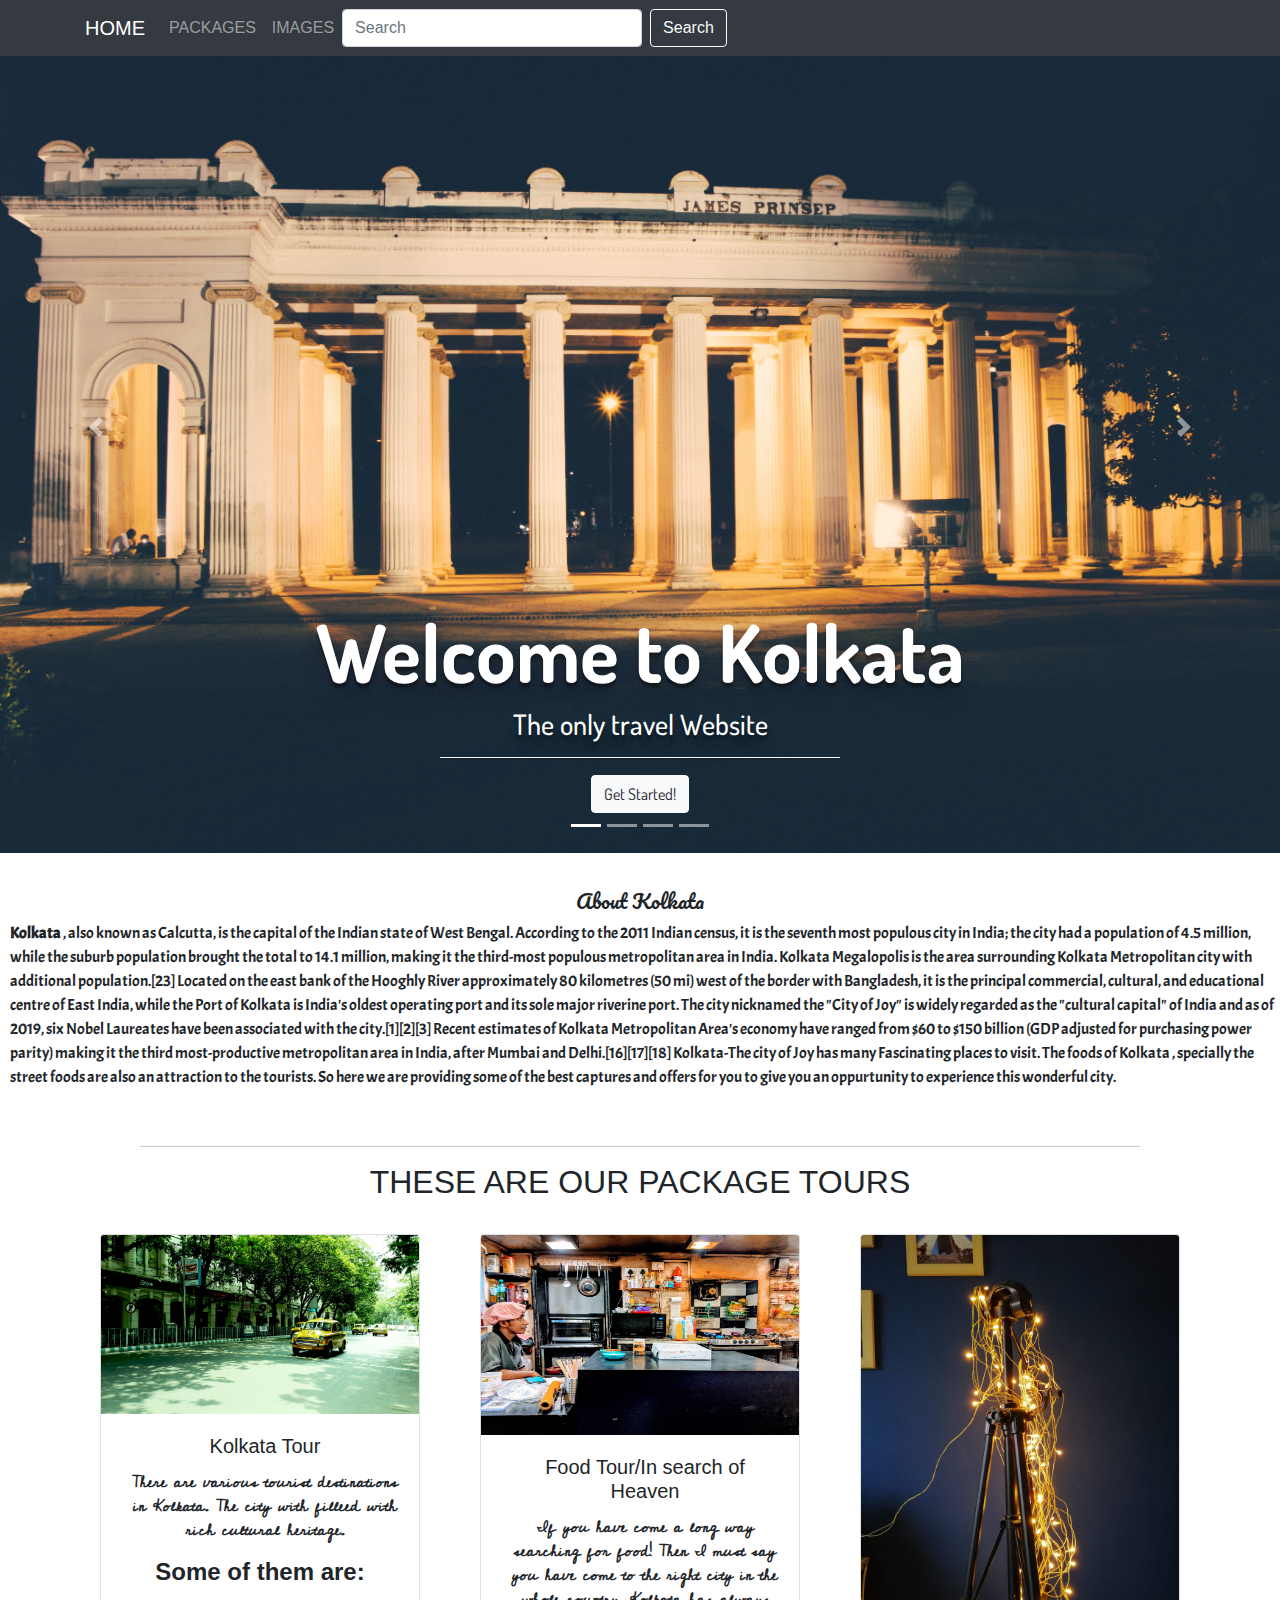
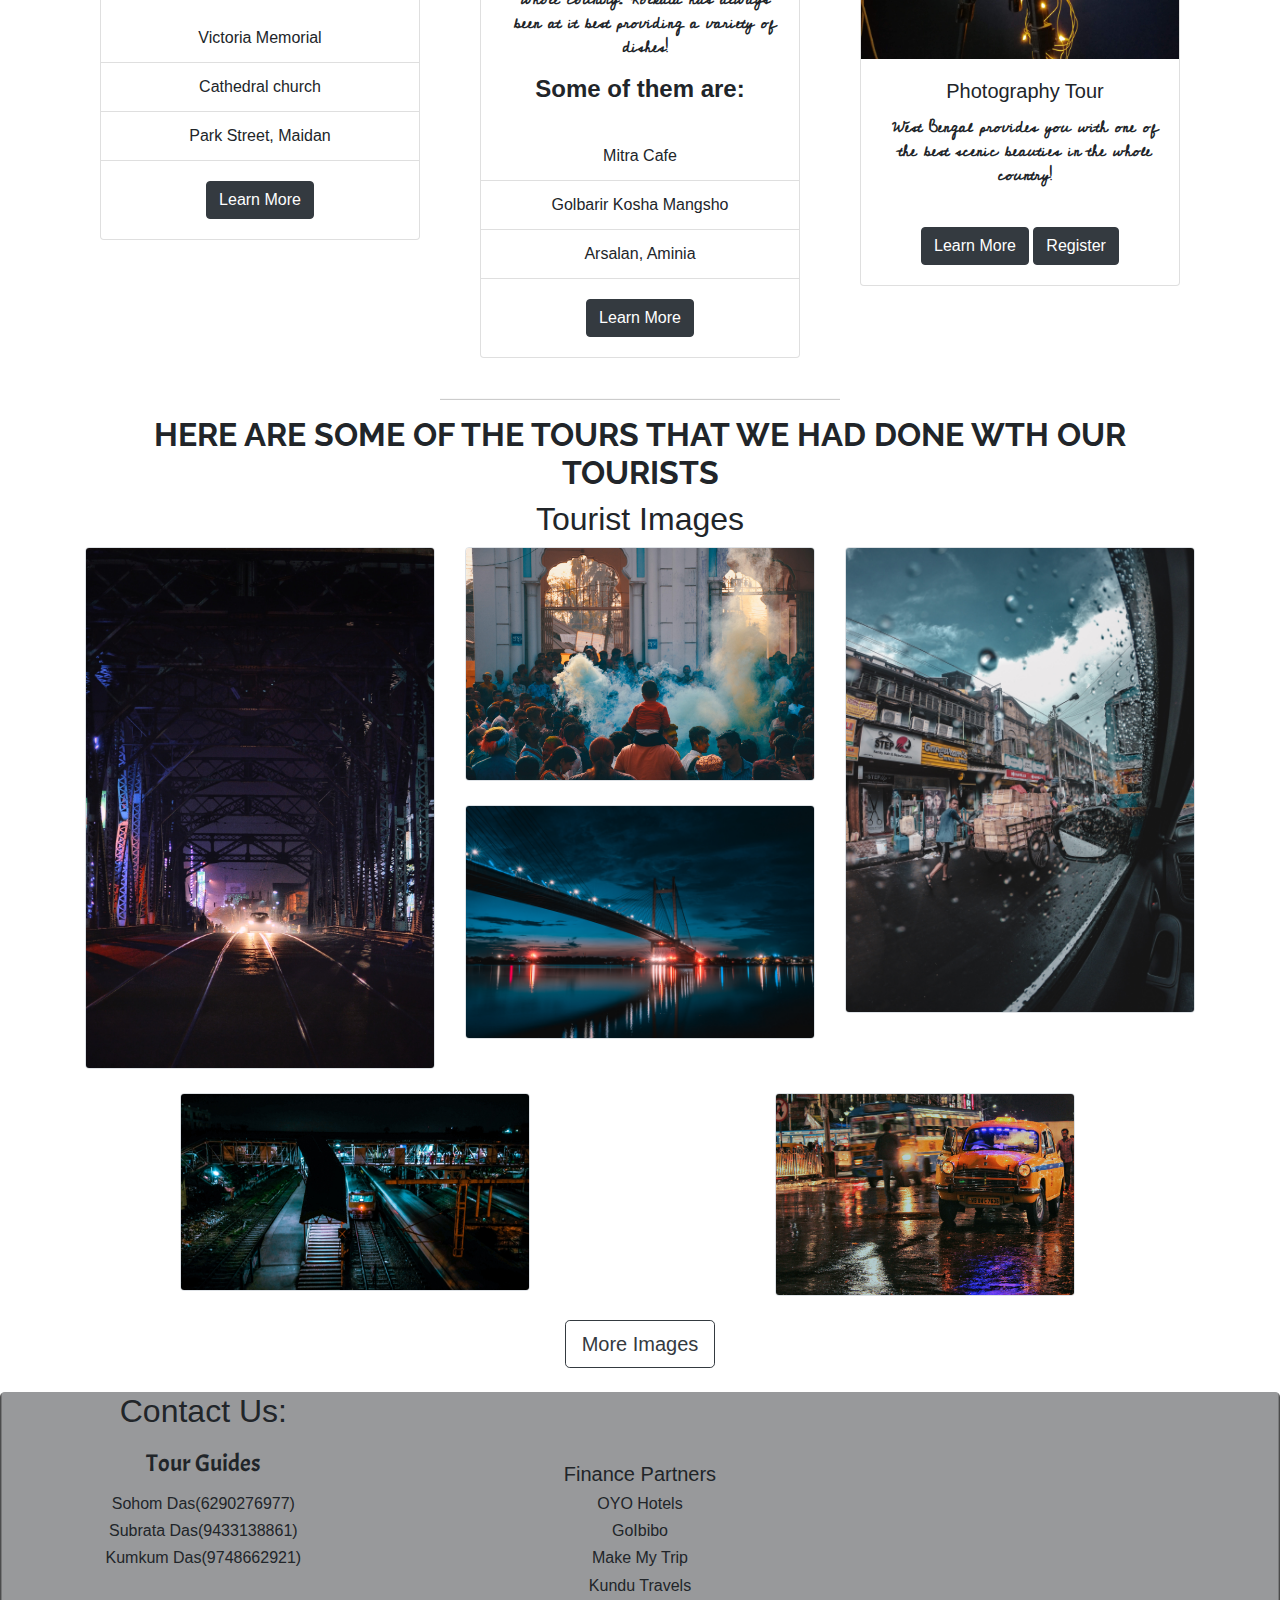
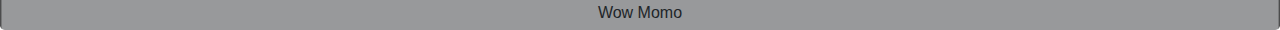
<file: index.html>
<!DOCTYPE html>
<html style="scroll-behavior: smooth;">
<head>
	<title>Tourism</title>
	<link rel="stylesheet" href="https://stackpath.bootstrapcdn.com/bootstrap/4.4.1/css/bootstrap.min.css" integrity="sha384-Vkoo8x4CGsO3+Hhxv8T/Q5PaXtkKtu6ug5TOeNV6gBiFeWPGFN9MuhOf23Q9Ifjh" crossorigin="anonymous">
    <link rel="stylesheet" href="https://use.fontawesome.com/releases/v5.4.1/css/all.css" integrity="sha384-5sAR7xN1Nv6T6+dT2mhtzEpVJvfS3NScPQTrOxhwjIuvcA67KV2R5Jz6kr4abQsz"
        crossorigin="anonymous">
        <link rel="stylesheet" type="text/css" href="st.css">
        <link href="https://fonts.googleapis.com/css2?family=Dosis:wght@200;500&display=swap" rel="stylesheet">
        <link href="https://fonts.googleapis.com/css2?family=Josefin+Sans:ital,wght@0,300;1,400&display=swap" rel="stylesheet">
        <link href="https://fonts.googleapis.com/css2?family=Cedarville+Cursive&display=swap" rel="stylesheet">
        <link rel="stylesheet" type="text/css" href="https://tenor.com/view/cony-brown-travel-cony-and-brown-vacation-gif-14774329">
        <link href="https://fonts.googleapis.com/css2?family=Raleway:ital,wght@0,200;1,500;1,600&display=swap" rel="stylesheet">
        <link href="https://fonts.googleapis.com/css2?family=Pacifico&display=swap" rel="stylesheet">
        <link href="https://fonts.googleapis.com/css2?family=Acme&display=swap" rel="stylesheet">

        <style>
          #header{
                background: url("Grey.png") center center/cover no-repeat
                }

        </style>
        </head>
        
<body>
	
<nav class="navbar navbar-expand-lg navbar-dark bg-dark fixed-top">
  <div class="container">
  	<a class="navbar-brand" href="#">HOME  </a>
  	<button class="navbar-toggler" type="button" data-toggle="collapse" data-target="#navbarSupportedContent" aria-controls="navbarSupportedContent" aria-expanded="false" aria-label="Toggle 	navigation">
    	<span class="navbar-toggler-icon"></span>
  	</button>

  	<div class="collapse navbar-collapse" id="navbarSupportedContent">
    	<ul class="navbar-nav mr-auto">
      	<li class="nav-item ">
        	<a class="nav-link" href="#package">PACKAGES  </a>
      	</li>

        	<a class="nav-link" href="#image">IMAGES  </a>
      <form class="form-inline my-2 my-lg-0">
      <input class="form-control mr-sm-2" type="search" placeholder="Search" aria-label="Search" style="width: 300px">
      <button class="btn btn-outline-light my-2 my-sm-0" type="submit">Search</button>

    </form>
	</ul>
	
    
  </div>
</div>
</nav>

<section id="header" class="jumbotron text-center">
  	
  
    <div id="carouselExampleCaptions" class="carousel slide" data-ride="carousel">
  <ol class="carousel-indicators">
    <li data-target="#carouselExampleCaptions" data-slide-to="0" class="active"></li>
    <li data-target="#carouselExampleCaptions" data-slide-to="1"></li>
    <li data-target="#carouselExampleCaptions" data-slide-to="2"></li>
    <li data-target="#carouselExampleCaptions" data-slide-to="3"></li>
  </ol>
  <div class="carousel-inner">
    <div class="carousel-item active">
      <img src="ghat.jpg" class="d-block w-100" >
      <div class="carousel-caption d-none d-md-block">
        <div id="content">
            <h1>Welcome to Kolkata</h1>
            <h3>The only travel Website</h3>
            <hr>
            <button class="btn btn-default btn-light">Get Started!</button>
        </div>
      </div>
    </div>
    <div class="carousel-item">
      <img src="pi2.jpg" class="d-block w-100" >
      <div class="carousel-caption d-none d-md-block">
        <div id="content">
            <h1>Welcome to Kolkata</h1>
            <h3>The only travel Website</h3>
            <hr>
            <button class="btn btn-default btn-light">Get Started!</button>
          </div>
      </div>
    </div>
    <div class="carousel-item">
      <img src="pi3.jpg" class="d-block w-100" >
      <div class="carousel-caption d-none d-md-block">
        <div id="content">
            <h1>Welcome to Kolkata</h1>
            <h3>The only travel Website</h3>
            <hr>
            <button class="btn btn-default btn-light">Get Started!</button>
          </div>
      </div>
    </div>
    <div class="carousel-item">
      <img src="maidan.jpg" class="d-block w-100" >
      <div class="carousel-caption d-none d-md-block">
        <div id="content">
            <h1>Welcome to Kolkata</h1>
            <h3>The only travel Website</h3>
            <hr>
            <button class="btn btn-default btn-light">Get Started!</button>
          </div>
      </div>
    </div>
  </div>
  <a class="carousel-control-prev" href="#carouselExampleCaptions" role="button" data-slide="prev">
    <span class="carousel-control-prev-icon" aria-hidden="true"></span>
    <span class="sr-only">Previous</span>
  </a>
  <a class="carousel-control-next" href="#carouselExampleCaptions" role="button" data-slide="next">
    <span class="carousel-control-next-icon" aria-hidden="true"></span>
    <span class="sr-only">Next</span>
  </a>
</div>
 </section>
	<section id="gallery">
  			
  				<div class="row">
  					<div class="col-lg-12 mb-4">
  						<div class="card border-0 mt-1">
  							
  							<div class="body">
  								<center><h5 class="card-title1">About Kolkata</h5>
  								<p class="card-text1" id="sohom"><b>Kolkata</b> , also known as Calcutta, is the capital of the Indian state of West Bengal. According to the 2011 Indian census, it is the seventh most populous city in India; the city had a population of 4.5 million, while the suburb population brought the total to 14.1 million, making it the third-most populous metropolitan area in India. Kolkata Megalopolis is the area surrounding Kolkata Metropolitan city with additional population.[23] Located on the east bank of the Hooghly River approximately 80 kilometres (50 mi) west of the border with Bangladesh, it is the principal commercial, cultural, and educational centre of East India, while the Port of Kolkata is India's oldest operating port and its sole major riverine port. The city nicknamed the "City of Joy" is widely regarded as the "cultural capital" of India and as of 2019, six Nobel Laureates have been associated with the city.[1][2][3] Recent estimates of Kolkata Metropolitan Area's economy have ranged from $60 to $150 billion (GDP adjusted for purchasing power parity) making it the third most-productive metropolitan area in India, after Mumbai and Delhi.[16][17][18]
  								Kolkata-The city of Joy has many Fascinating places to visit. The foods of Kolkata , specially the street foods are also an attraction to the tourists. So here we are providing some of the best captures and offers for you to give you an oppurtunity to experience this wonderful city.</p></center>
  								
  							</div>
  						</div>
  					</div>
  					
  					
          </div>
          
  			
  		      <hr style="width: 1000px">

  			<div class="container">
          <div id="package">

          <center><h2>THESE ARE OUR PACKAGE TOURS</h2></center>
          <br>
          <center>
  				<div class="row">
  					<div class="col-lg-4 mb-4">
  						<div class="card" style="width: 20rem;">
                <img src="road.jpg" class="card-img-top" alt="...">
                <div class="card-body">
                  <h5 class="card-title">Kolkata Tour</h5>
                  <p class="card-text"><b>There are various tourist destinations in Kolkata. The city with filleed with rich cultural heritage.</b></p>
                  <h4><b>Some of them are:</b></h4>
                </div>
                <ul class="list-group list-group-flush">
                  <li class="list-group-item">Victoria Memorial</li>
                  <li class="list-group-item">Cathedral church</li>
                  <li class="list-group-item">Park Street, Maidan</li>
                </ul>
                <div class="card-body">
                  <button class="btn btn-default btn-dark"><a href="package1.html" class="card-link" style="color: white">Learn More</a></button>
                  
                </div>
              </div>
            </div>
  					
            <div class="col-12 col-lg-4 mb-4">
  					<div class="card" style="width: 20rem;">
                <img src="pi10.jpg" class="card-img-top" alt="..." style="height: 200px">
                <div class="card-body">
                  <h5 class="card-title">Food Tour/In search of Heaven</h5>
                  <p class="card-text"><b>If you have come a long way searching for food! Then I must say you have come to the right city in the whole country. Kolkata has always been at it best providing a variety of dishes!</b></p>
                  <h4><b>Some of them are:</b></h4>
                </div>
                <ul class="list-group list-group-flush">
                  <li class="list-group-item">Mitra Cafe</li>
                  <li class="list-group-item">Golbarir Kosha Mangsho</li>
                  <li class="list-group-item">Arsalan, Aminia</li>
                </ul>
                <div class="card-body">
                  <button class="btn btn-default btn-dark"><a href="food1.html" class="card-link" style="color: white">Learn More</a></button>
                </div>
              </div>
            </div>
  								
  						
            <div class="col-12 col-lg-4 mb-4">
          <div class="card" style="width: 20rem;">
                <img src="pi11.jpg" class="card-img-top" alt="...">
                <div class="card-body">
                  <h5 class="card-title">Photography Tour</h5>
                  <p class="card-text"><b>West Bengal provides you with one of the best scenic beauties in the whole country!</b></p>
                </div>
                
                <div class="card-body">
                  <button class="btn btn-default btn-dark"><a href="#" class="card-link" style="color: white">Learn More</a></button>
                  <button class="btn btn-default btn-dark"><a href="#" class="card-link" style="color: white">Register</a></button>
                </div>
              </div>
            </div>
        </div>
      </center>
      </div>
          <hr>
          <center>
          <h2 class="conti">
            <b>HERE ARE SOME OF THE TOURS THAT WE HAD DONE WTH OUR TOURISTS</b>
          </h2>
          <h2>Tourist Images</h2>
        <div class="row text-center" id="image" style="display:flex; flex-wrap:wrap;">    
          
            <div class="col-4">
              <img src="z1.jpg" class="img-thumbnail"  width="350"> 
            </div>
            <div class="col-4">
              <img src="z2.jpg" class="img-thumbnail" width="350" height="100" > 
              <br>
              <br>
              <img src="z4.jpg" class="img-thumbnail" width="350" height="190" > 
            </div>
            <div class="col-4">
              <img src="z3.jpg" class="img-thumbnail" width="350" height="100" > 
            </div>
          </div>
          <br>
          <div class="row text-center" style="display:flex; flex-wrap:wrap;">
            <div class="col-6">
              <img src="y10.jpg" class="img-thumbnail"  width="350"> 
            </div>
            <div class="col-6">
              <img src="y5.jpg" class="img-thumbnail"  width="300"> 
            </div>
          </div>
          <br>
          <div class="row">
            <div class="col-lg-12">
              <button type="button" class="btn btn-outline-dark btn-lg">More Images</button>
            </div>
          </div>
          </div>
            
            
        </center>
          </section>
          <br>


          <section id="header" class="jumbotron text-center">
          <div class="row">
            <div class="col-lg-4">
              <h2>Contact Us:   <i class="fab fa-facebook-square"></i>   <i class="fab fa-snapchat"></i>   <i class="fab fa-whatsapp"></i></h2>
            </div>
            <div class="col-lg-4">
              <h6></h6>
            </div>
            <div class="col-lg-4">
              <h6></h6>
            </div>
          </div>
          <br>
          <div class="row">
            <div class="col-lg-4"  id="use">
              <h4 class="shallow">Tour Guides</h4>
            </div>
            <div class="col-lg-4">
              <h5>Finance Partners</h5>
            </div>
            <div class="col-lg-4">
              <h6></h6>
            </div>
          </div>
          <div class="row">
            <div class="col-lg-4" id="use">
              <h6>Sohom Das(6290276977)</h6>
            </div>
            <div class="col-lg-4">
              <h6>OYO Hotels</h6>
            </div>
            <div class="col-lg-4">
              <h6></h6>
            </div>
          </div>
          <div class="row">
            <div class="col-lg-4" id="use">
              <h6>Subrata Das(9433138861)</h6>
            </div>
            <div class="col-lg-4">
              <h6>GoIbibo</h6>
            </div>
            <div class="col-lg-4">
              <h6></h6>
            </div>
          </div>
          <div class="row">
            <div class="col-lg-4"  id="use">
              <h6>Kumkum Das(9748662921)</h6>
            </div>
            <div class="col-lg-4">
              <h6>Make My Trip</h6>
            </div>
            <div class="col-lg-4">
              <h6></h6>
            </div>
          </div>
          <div class="row">
            <div class="col-lg-4"  id="use">
              <h6></h6>
            </div>
            <div class="col-lg-4">
              <h6>Kundu Travels</h6>
            </div>
            <div class="col-lg-4">
              <h6></h6>
            </div>
          </div>
          <div class="row">
            <div class="col-lg-4"  id="use">
              <h6></h6>
            </div>
            <div class="col-lg-4">
              <h6>Wow Momo</h6>
            </div>
            <div class="col-lg-4">
              <h6></h6>
            </div>
          </div>

      </section>
      
	
	
  <script type="text/javascript" src="back.js"></script>
	<script src="https://code.jquery.com/jquery-3.3.1.slim.min.js" integrity="sha384-q8i/X+965DzO0rT7abK41JStQIAqVgRVzpbzo5smXKp4YfRvH+8abtTE1Pi6jizo"
        crossorigin="anonymous"></script>
    <script src="https://cdnjs.cloudflare.com/ajax/libs/popper.js/1.14.3/umd/popper.min.js" integrity="sha384-ZMP7rVo3mIykV+2+9J3UJ46jBk0WLaUAdn689aCwoqbBJiSnjAK/l8WvCWPIPm49"
        crossorigin="anonymous"></script>
    <script src="https://stackpath.bootstrapcdn.com/bootstrap/4.1.3/js/bootstrap.min.js" integrity="sha384-ChfqqxuZUCnJSK3+MXmPNIyE6ZbWh2IMqE241rYiqJxyMiZ6OW/JmZQ5stwEULTy"
        crossorigin="anonymous"></script>

</body>
</html>
</file>
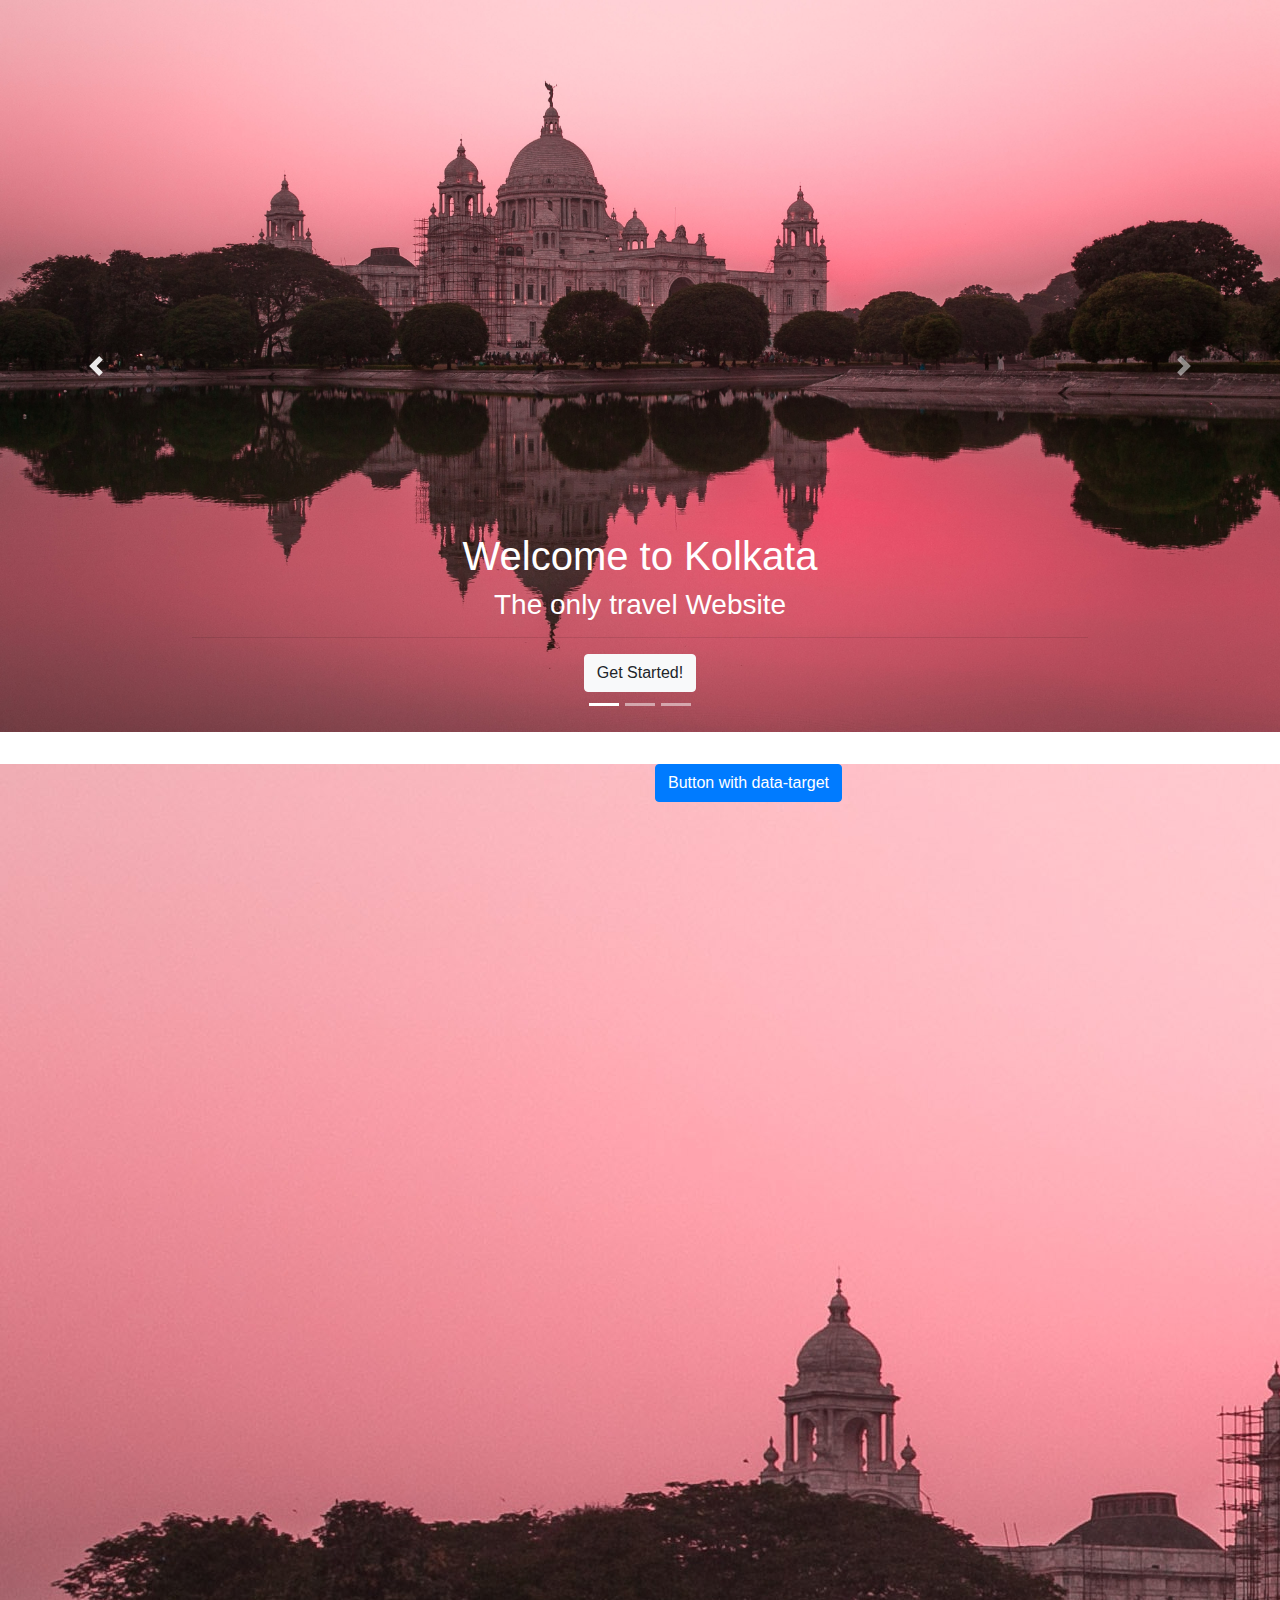
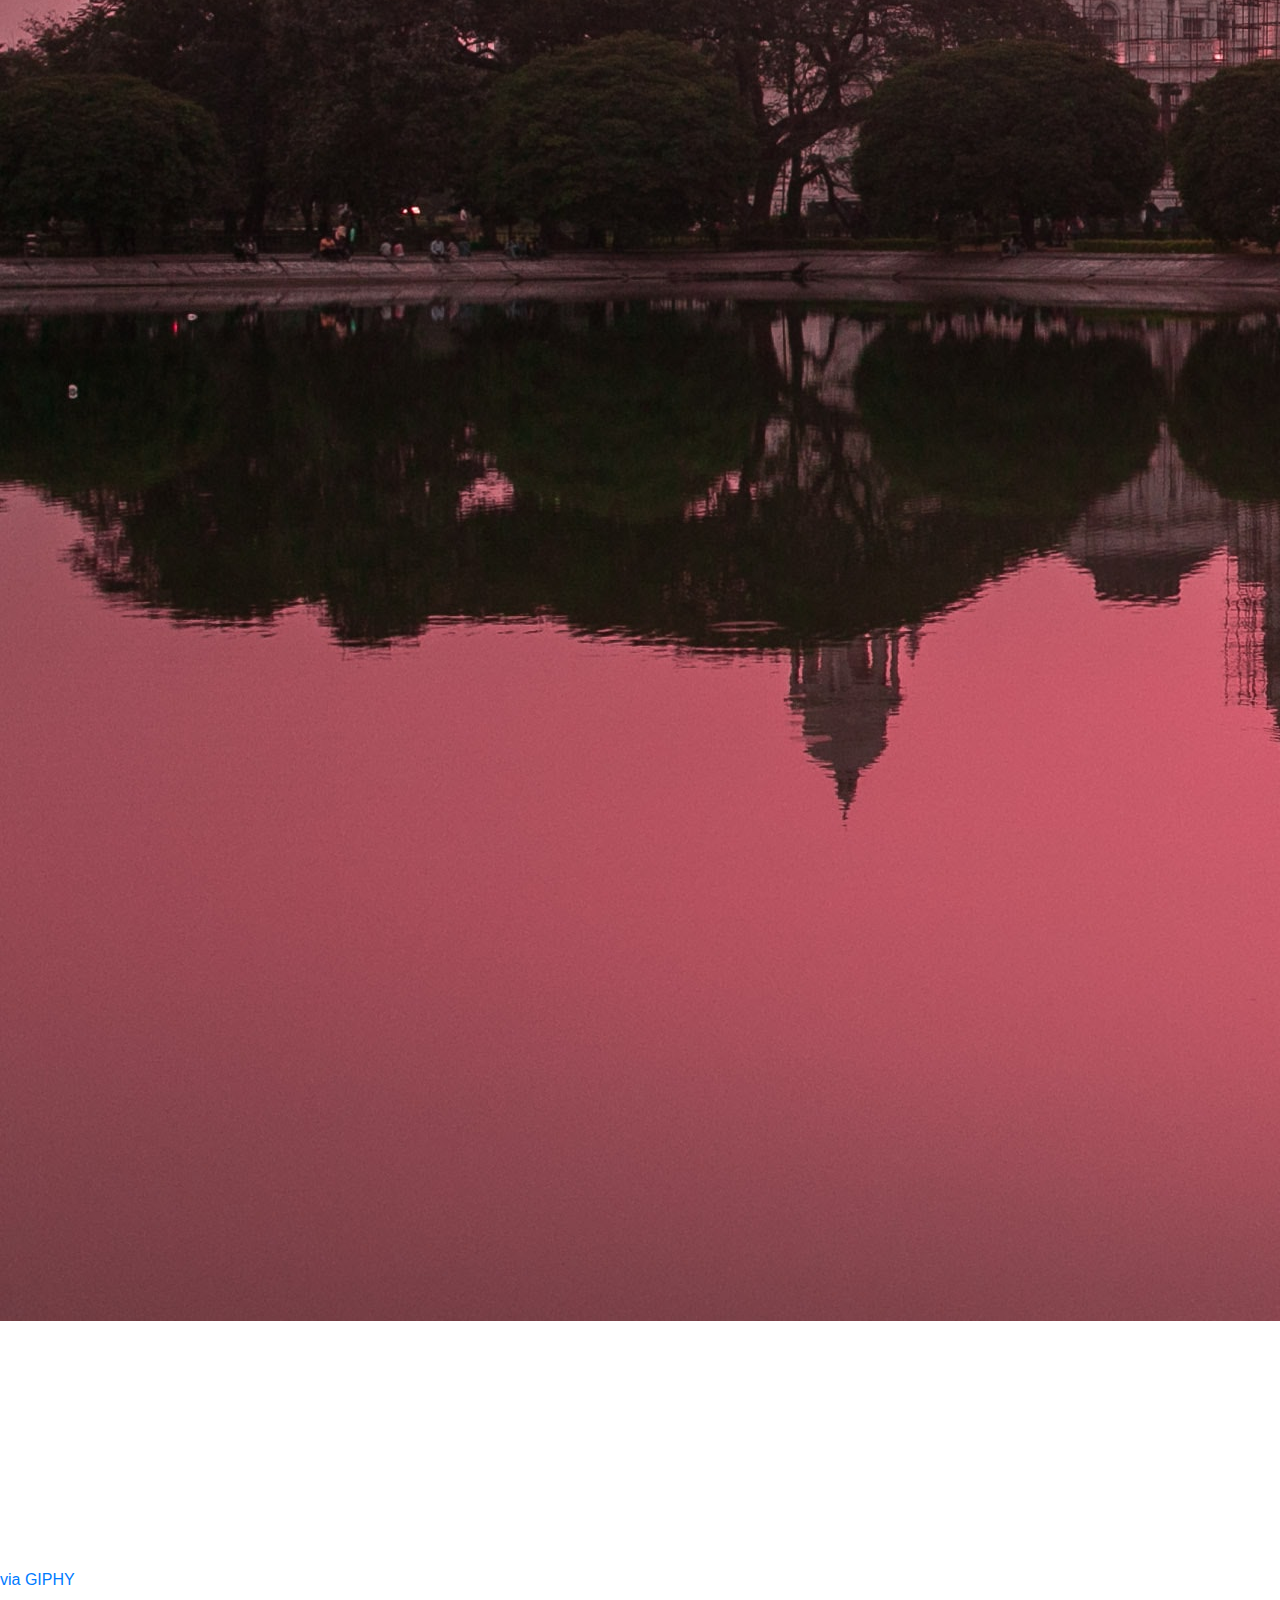
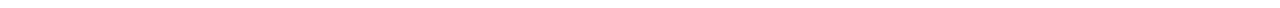
<file: s.html>
<!DOCTYPE html>
<html>
<head>
  <title>ssss</title>
  <link rel="stylesheet" href="https://stackpath.bootstrapcdn.com/bootstrap/4.4.1/css/bootstrap.min.css" integrity="sha384-Vkoo8x4CGsO3+Hhxv8T/Q5PaXtkKtu6ug5TOeNV6gBiFeWPGFN9MuhOf23Q9Ifjh" crossorigin="anonymous">
    <link rel="stylesheet" href="https://use.fontawesome.com/releases/v5.4.1/css/all.css" integrity="sha384-5sAR7xN1Nv6T6+dT2mhtzEpVJvfS3NScPQTrOxhwjIuvcA67KV2R5Jz6kr4abQsz"
        crossorigin="anonymous">
        
        <link href="https://fonts.googleapis.com/css2?family=Dosis:wght@200;500&display=swap" rel="stylesheet">
        <link href="https://fonts.googleapis.com/css2?family=Josefin+Sans:ital,wght@0,300;1,400&display=swap" rel="stylesheet">
        <style>
          .jumbotron{
            padding: 0px;
          }
        </style>
</head>
<body>
  
  <div class="jumbotron">
    <div id="carouselExampleCaptions" class="carousel slide" data-ride="carousel">
  <ol class="carousel-indicators">
    <li data-target="#carouselExampleCaptions" data-slide-to="0" class="active"></li>
    <li data-target="#carouselExampleCaptions" data-slide-to="1"></li>
    <li data-target="#carouselExampleCaptions" data-slide-to="2"></li>
  </ol>
  <div class="carousel-inner">
    <div class="carousel-item active">
      <img src="pi1.jpg" class="d-block w-100" >
      <div class="carousel-caption d-none d-md-block">
        <div id="content">
            <h1>Welcome to Kolkata</h1>
            <h3>The only travel Website</h3>
            <hr>
            <button class="btn btn-default btn-light">Get Started!</button>
        </div>
      </div>
    </div>
    <div class="carousel-item">
      <img src="pi2.jpg" class="d-block w-100" >
      <div class="carousel-caption d-none d-md-block">
        <div id="content">
            <h1>Welcome to Kolkata</h1>
            <h3>The only travel Website</h3>
            <hr>
            <button class="btn btn-default btn-light">Get Started!</button>
          </div>
      </div>
    </div>
    <div class="carousel-item">
      <img src="pi3.jpg" class="d-block w-100" >
      <div class="carousel-caption d-none d-md-block">
        <div id="content">
            <h1>Welcome to Kolkata</h1>
            <h3>The only travel Website</h3>
            <hr>
            <button class="btn btn-default btn-light">Get Started!</button>
          </div>
      </div>
    </div>
  </div>
  <a class="carousel-control-prev" href="#carouselExampleCaptions" role="button" data-slide="prev">
    <span class="carousel-control-prev-icon" aria-hidden="true"></span>
    <span class="sr-only">Previous</span>
  </a>
  <a class="carousel-control-next" href="#carouselExampleCaptions" role="button" data-slide="next">
    <span class="carousel-control-next-icon" aria-hidden="true"></span>
    <span class="sr-only">Next</span>
  </a>
</div>
    </div>
  <div class="row">
    <div class="col-6">
  
    <img src="pi1.jpg" data-toggle="collapse" href="#collapseExample" role="button" aria-expanded="false" aria-controls="collapseExample">

  <div class="collapse" id="collapseExample">
  <div class="card card-body">
    Anim pariatur cliche reprehenderit, enim eiusmod high life accusamus terry richardson ad squid. Nihil anim keffiyeh helvetica, craft beer labore wes anderson cred nesciunt sapiente ea proident.
  </div>
</div>
</div>
    <div class="col-6">
  <button class="btn btn-primary" type="button" data-toggle="collapse" data-target="#collapseExample" aria-expanded="false" aria-controls="collapseExample">
    Button with data-target
  </button>

<div class="collapse" id="collapseExample">
  <div class="card card-body">
    Anim pariatur cliche reprehenderit, enim eiusmod high life accusamus terry richardson ad squid. Nihil anim keffiyeh helvetica, craft beer labore wes anderson cred nesciunt sapiente ea proident.
  </div>
</div>
</div>
</div>
<iframe src="https://giphy.com/embed/8YmZzOOVYV8LKfzkvx" width="480" height="240" frameBorder="0" class="giphy-embed" allowFullScreen></iframe><p><a href="https://giphy.com/gifs/kingfisherworld-food-cricket-8YmZzOOVYV8LKfzkvx">via GIPHY</a></p>

<script src="https://code.jquery.com/jquery-3.3.1.slim.min.js" integrity="sha384-q8i/X+965DzO0rT7abK41JStQIAqVgRVzpbzo5smXKp4YfRvH+8abtTE1Pi6jizo"
        crossorigin="anonymous"></script>
    <script src="https://cdnjs.cloudflare.com/ajax/libs/popper.js/1.14.3/umd/popper.min.js" integrity="sha384-ZMP7rVo3mIykV+2+9J3UJ46jBk0WLaUAdn689aCwoqbBJiSnjAK/l8WvCWPIPm49"
        crossorigin="anonymous"></script>
    <script src="https://stackpath.bootstrapcdn.com/bootstrap/4.1.3/js/bootstrap.min.js" integrity="sha384-ChfqqxuZUCnJSK3+MXmPNIyE6ZbWh2IMqE241rYiqJxyMiZ6OW/JmZQ5stwEULTy"
        crossorigin="anonymous"></script>

</body>
</html>
</file>
<file: st.css>
#content{
	text-align: center;
	padding-top: 25%;
	font-family: 'Dosis', sans-serif;
	text-shadow: 0px 4px 3px rgba(0,0,0,0.4),
				 0px 8px 13px rgba(0,0,0,0.1),
				 0px 18px 23px rgba(0,0,0,0.1);
}
h1{
	font-weight: 700;
	font-size: 5em;
}
h1,h3{
	color: white;
}
html{
	height: 100%;
}
hr{
	width: 400px;
	border-top: 1px solid #f8f8f8;
	border-bottom: 1px solid rgba(0,0,0,0.2);
}
.jumbotron{
	padding: 0px;
	}

.card-text,.card-title{
	padding-left: 10px;
}
#sohom{
	
	background-color: none;
}
.card-img-top{
	padding-top: 10px;
}
.card-text{
	font-family: 'Cedarville Cursive', cursive;
}
.card-img-top{
	padding-top: 0px;
}
.kumkum{
	padding-top: 10px;
	padding-left: 5px;
}

.conti{
	font-family: 'Raleway', sans-serif;
	text-align: center;
}
#targe {
  align-items: center;
  background-color: #000;
  color: #fff;
  display: flex;
  justify-content: center;
  height: 100px;
  margin-bottom: 150vh;
  margin-top: 150vh;
  opacity: 0;
  transform: translateX(-100%);
  transition: opacity .25s ease-in-out,
              transform .25s ease-in-out;
  width: 200px;
}

#targe.target-is-active {
  opacity: 1;
  transform: none;
}

.card-title1{
	font-family: 'Pacifico', cursive;
}

.card-text1{
	text-align: left;
	padding-left: 10px;
	font-family: 'Acme', sans-serif; 
}
#use{
	text-align: center;
}
.shallow{
	font-family: 'Acme', sans-serif; 
	line-height: 10%
}
.btn-outline-dark{
	text-align: center;
}
.img-thumbnail{
	padding: 0;
}
.card:hover{
	
	transform: translateY(20px);
}
img:hover{
        transform: scale(1.0);
        box-shadow: 0 0 20px rgba(0, 0, 0, 0.5);
    }


.nav-link{
	scroll-behavior: smooth;
}
</file>
